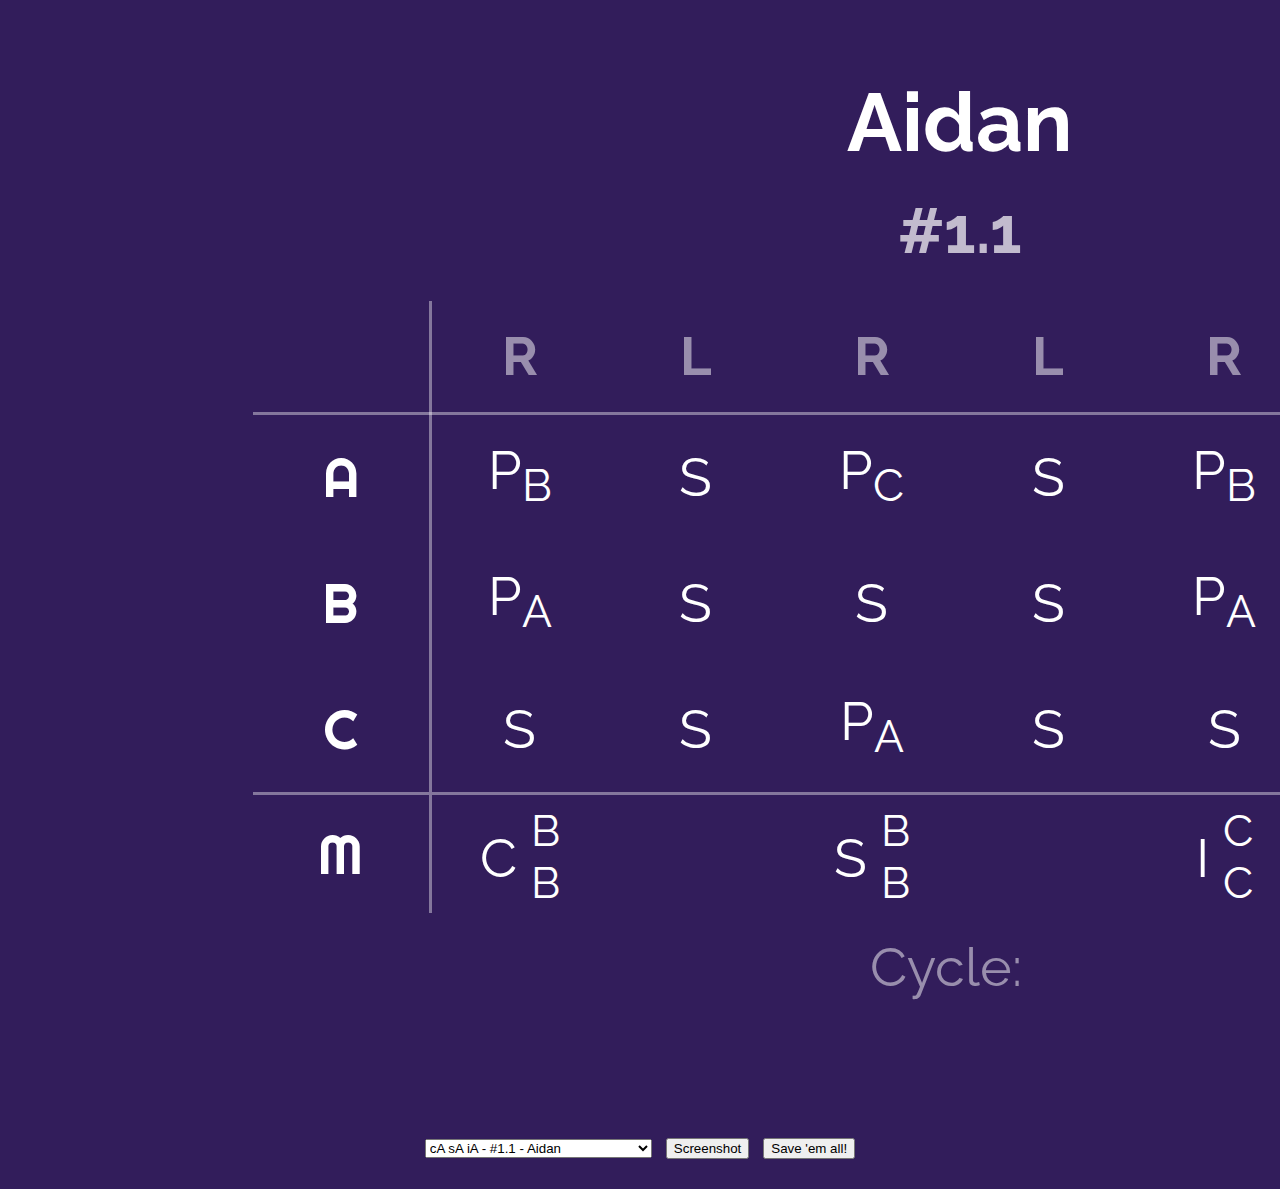
<file: 27x27.html>
<!DOCTYPE html>
<html>
    <head>
        <link rel="stylesheet" href="27x27.css" />
        <link
            rel="stylesheet"
            href="https://fonts.googleapis.com/css?family=Righteous"
        />
        <link
            rel="stylesheet"
            href="https://fonts.googleapis.com/css?family=Raleway:wght@300-800"
        />
    </head>
    <body>
        <main>
            <h2 class="pattern-name">Wow</h2>
            <h3 class="pattern-number">Wow2</h3>
            <table>
                <thead>
                    <tr>
                        <th></th>
                        <th>R</th>
                        <th>L</th>
                        <th>R</th>
                        <th>L</th>
                        <th>R</th>
                        <th>L</th>
                        <th></th>
                    </tr>
                </thead>
                <tbody>
                    <tr>
                        <td>A</td>
                        <td>P<sub>B</sub></td>
                        <td>S</td>
                        <td>P<sub>C</sub></td>
                        <td>S</td>
                        <td>P<sub>B</sub></td>
                        <td>S</td>
                        <td>&rarr; B</td>
                    </tr>
                    <tr>
                        <td>B</td>
                        <td>P<sub>A</sub></td>
                        <td>S</td>
                        <td>S</td>
                        <td>S</td>
                        <td>P<sub>A</sub></td>
                        <td>S</td>
                        <td>&rarr; C</td>
                    </tr>
                    <tr>
                        <td>C</td>
                        <td>S</td>
                        <td>S</td>
                        <td>P<sub>A</sub></td>
                        <td>S</td>
                        <td>S</td>
                        <td>S</td>
                        <td>&rarr; A</td>
                    </tr>
                    <tr class="m-line">
                        <td>M</td>
                        <td>
                            C
                            <span class="supsub"><sup>B</sup><sub>B</sub></span>
                        </td>
                        <td></td>
                        <td>
                            S
                            <span class="supsub"><sup>B</sup><sub>B</sub></span>
                        </td>
                        <td></td>
                        <td>
                            I
                            <span class="supsub"><sup>C</sup><sub>C</sub></span>
                        </td>
                        <td></td>
                        <td>&rarr; M</td>
                    </tr>
                </tbody>
            </table>
            <div class="mantra-container">
                Cycle: <span class="mantra"></span>
            </div>
        </main>
        <select class="pattern-select">
            <option disabled>...</option>
        </select>
        <button class="screenshot-button">Screenshot</button>
        <button class="saveall-button">Save 'em all!</button>

        <script src="script.js" type="module"></script>
    </body>
</html>
</file>
<file: 27x27.css>
.supsub {
    display: inline-block;
}

.supsub sup,
.supsub sub {
    position: relative;
    display: block;
    font-size: 0.8em;
    line-height: 1;
}

.supsub sup {
    top: 0.3em;
}
.supsub sub {
    top: 0.5em;
}

html {
    margin: 0;
    padding: 0;
}

body {
    margin: 0;
    padding: 0;
    font-family: "Raleway", "Righteous", sans-serif;
    font-size: 340%;
    line-height: 200%;
    background-color: #321d5b;
    color: #fff;
    text-align: center;
}

main {
    /*border: 1px solid red;*/
    width: 1920px;
    height: 1080px;
    display: flex;
    flex-direction: column;
    align-items: center;

    --table-border: rgba(255, 255, 255, 0.4);
}

.pattern-name {
    margin-bottom: 0;
}
.pattern-number {
    margin-top: 0;
    margin-bottom: 0.25em;
    color: rgba(255, 255, 255, 0.7);
}

table {
    border-collapse: collapse;
}

th,
td {
    width: 3.2em;
    text-align: center;
}

th {
    border-bottom: 3px solid var(--table-border);
    color: rgba(255, 255, 255, 0.5);
}

tr:last-child td {
    border-top: 3px solid var(--table-border);
}

th:first-child,
td:first-child {
    font-family: Righteous;
    border-right: 3px solid var(--table-border);
}

th:last-child,
td:last-child {
    font-family: Righteous;
    border-left: 3px solid var(--table-border);
}

.mantra-container {
    color: #fff;
    opacity: 0.5;
}
.mantra {
    padding-left: 0.5em;
    letter-spacing: 0.5em;
}
</file>
